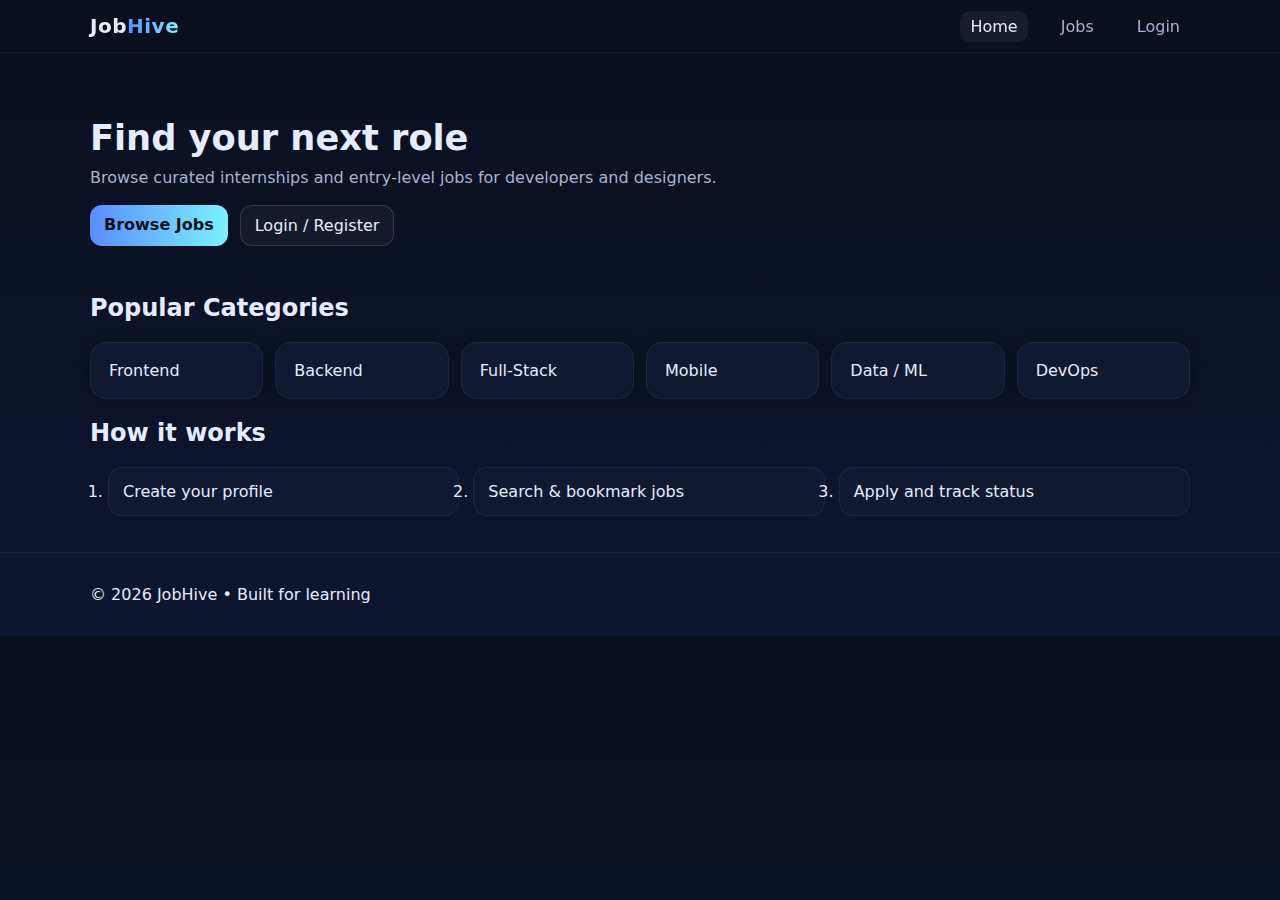
<file: index.html>
<!DOCTYPE html>
<meta charset="UTF-8" />
<meta name="viewport" content="width=device-width, initial-scale=1.0" />
<title>Job Portal – Home</title>
<link rel="stylesheet" href="styles.css" />
</head>
<body>
<header class="nav">
<div class="container nav-row">
<a class="brand" href="index.html">Job<span>Hive</span></a>
<nav>
<a href="index.html" class="active">Home</a>
<a href="jobs.html">Jobs</a>
<a href="auth.html">Login</a>
</nav>
</div>
</header>


<main class="container">
<section class="hero">
<h1>Find your next role</h1>
<p class="muted">Browse curated internships and entry‑level jobs for developers and designers.</p>
<div class="actions">
<a class="btn primary" href="jobs.html">Browse Jobs</a>
<a class="btn" href="auth.html">Login / Register</a>
</div>
</section>


<section>
<h2>Popular Categories</h2>
<div class="grid">
<div class="card">Frontend</div>
<div class="card">Backend</div>
<div class="card">Full‑Stack</div>
<div class="card">Mobile</div>
<div class="card">Data / ML</div>
<div class="card">DevOps</div>
</div>
</section>


<section>
<h2>How it works</h2>
<ol class="steps">
<li>Create your profile</li>
<li>Search & bookmark jobs</li>
<li>Apply and track status</li>
</ol>
</section>
</main>


<footer class="footer">
<div class="container">
<p>© <span id="year"></span> JobHive • Built for learning</p>
</div>
</footer>


<script>
document.getElementById('year').textContent = new Date().getFullYear();
</script>
</body>
</html>
</file>
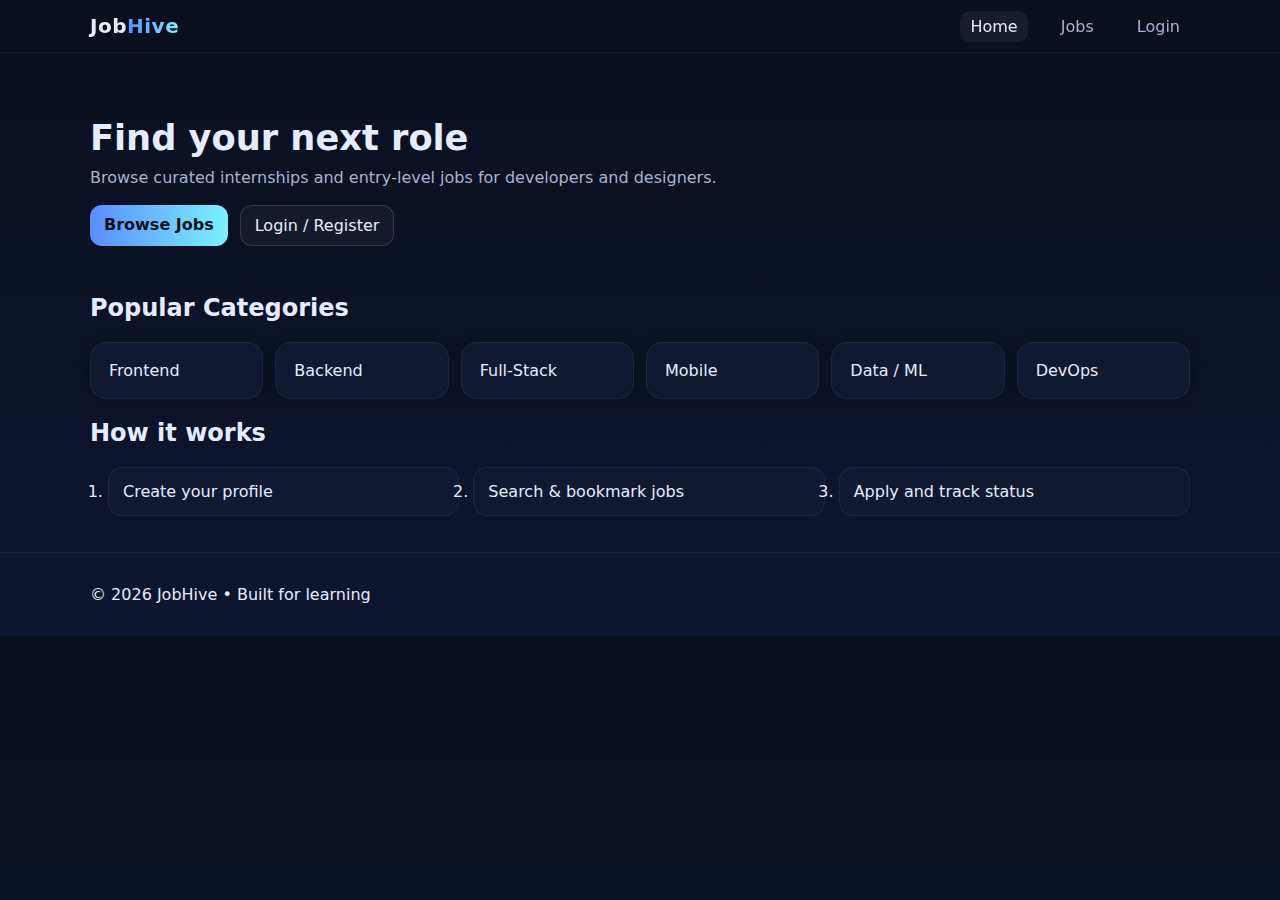
<file: frontend/index.html>
<!DOCTYPE html>
<meta charset="UTF-8" />
<meta name="viewport" content="width=device-width, initial-scale=1.0" />
<title>Job Portal – Home</title>
<link rel="stylesheet" href="styles.css" />
</head>
<body>
<header class="nav">
<div class="container nav-row">
<a class="brand" href="index.html">Job<span>Hive</span></a>
<nav>
<a href="index.html" class="active">Home</a>
<a href="jobs.html">Jobs</a>
<a href="auth.html">Login</a>
</nav>
</div>
</header>


<main class="container">
<section class="hero">
<h1>Find your next role</h1>
<p class="muted">Browse curated internships and entry‑level jobs for developers and designers.</p>
<div class="actions">
<a class="btn primary" href="jobs.html">Browse Jobs</a>
<a class="btn" href="auth.html">Login / Register</a>
</div>
</section>


<section>
<h2>Popular Categories</h2>
<div class="grid">
<div class="card">Frontend</div>
<div class="card">Backend</div>
<div class="card">Full‑Stack</div>
<div class="card">Mobile</div>
<div class="card">Data / ML</div>
<div class="card">DevOps</div>
</div>
</section>


<section>
<h2>How it works</h2>
<ol class="steps">
<li>Create your profile</li>
<li>Search & bookmark jobs</li>
<li>Apply and track status</li>
</ol>
</section>
</main>


<footer class="footer">
<div class="container">
<p>© <span id="year"></span> JobHive • Built for learning</p>
</div>
</footer>


<script>
document.getElementById('year').textContent = new Date().getFullYear();
</script>
</body>
</html>
</file>
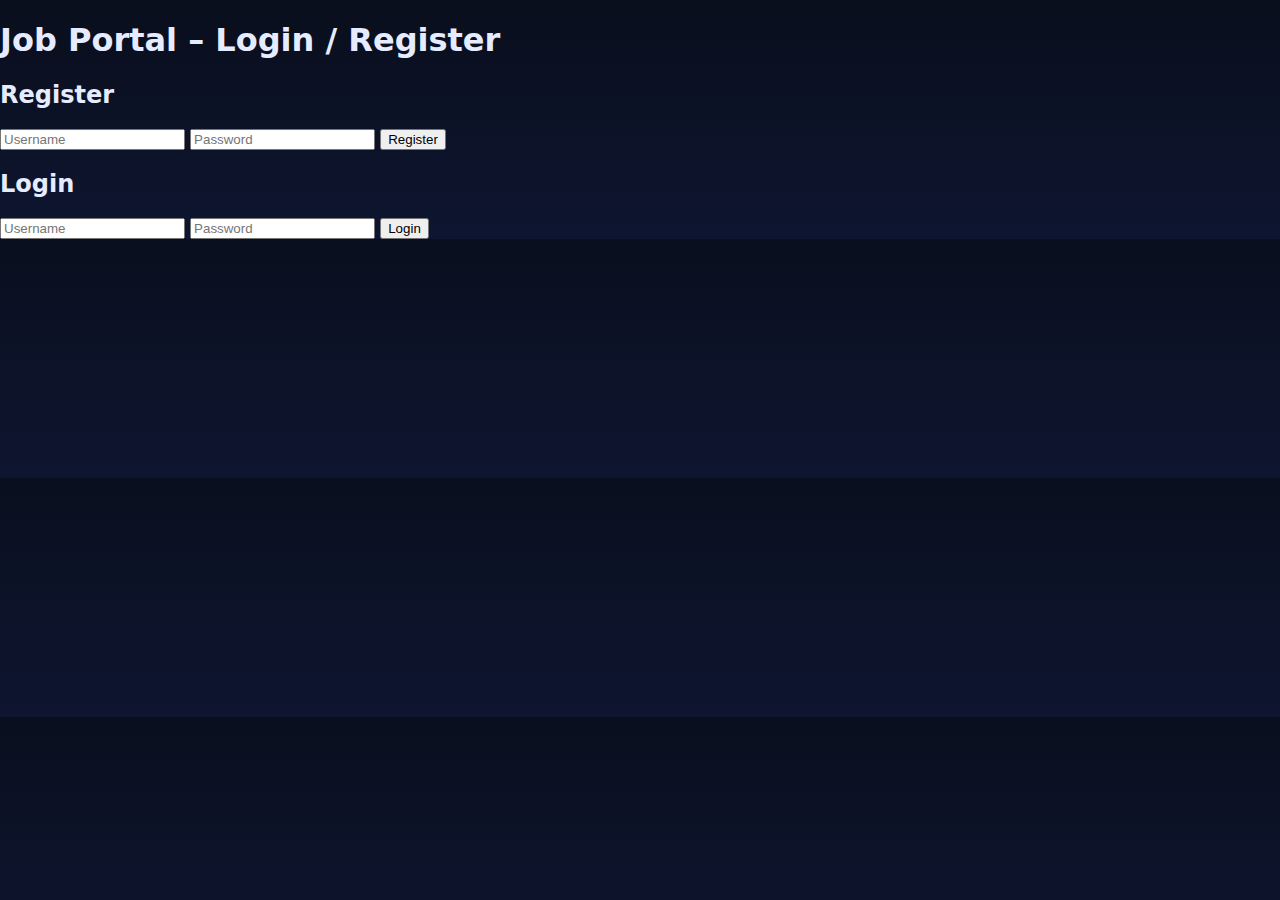
<file: applications.html>
<!DOCTYPE html>
<html lang="en">
<head>
  <meta charset="UTF-8">
  <title>My Applications</title>
  <link rel="stylesheet" href="styles.css">
  <style>
    .app-card {
      border: 1px solid #ddd;
      padding: 1rem;
      border-radius: 8px;
      margin-bottom: 1rem;
      box-shadow: 2px 2px 6px rgba(0,0,0,0.1);
    }
  </style>
</head>
<body>
  <h1>My Applications</h1>
  <button onclick="logout()">Logout</button>
  <a href="jobs.html">🔙 Back to Jobs</a>

  <div id="status"></div>
  <div id="apps"></div>

  <script>
  if (!localStorage.getItem("user")) {
    window.location.href = "auth.html"; // redirect if not logged in
  }

  async function fetchApplications() {
    const username = localStorage.getItem("user");
    const res = await fetch(`http://localhost:5000/applications/${username}`);
    const apps = await res.json();
    const container = document.getElementById("apps");

    if (apps.length === 0) {
      container.innerHTML = "<p>No applications yet.</p>";
      return;
    }

    container.innerHTML = apps.map(app => `
      <div class="app-card">
        <h3>${app.title}</h3>
        <p><b>Company:</b> ${app.company}</p>
        <p><b>Skills:</b> ${app.skills}</p>
        <p><b>Type:</b> ${app.type}</p>
        <button onclick="withdraw(${app.id})">Withdraw</button>
      </div>
    `).join("");
  }

  async function withdraw(id) {
    const res = await fetch(`http://localhost:5000/applications/${id}`, {
      method: "DELETE"
    });

    const data = await res.json();
    const status = document.getElementById("status");

    if (res.ok) {
      status.innerHTML = `<p style="color: green;">✅ ${data.message}</p>`;
      fetchApplications(); // refresh list
    } else {
      status.innerHTML = `<p style="color: red;">❌ ${data.error}</p>`;
    }
  }

  function logout() {
    localStorage.removeItem("user");
    window.location.href = "auth.html";
  }

  fetchApplications();
  </script>
</body>
</html>
</file>
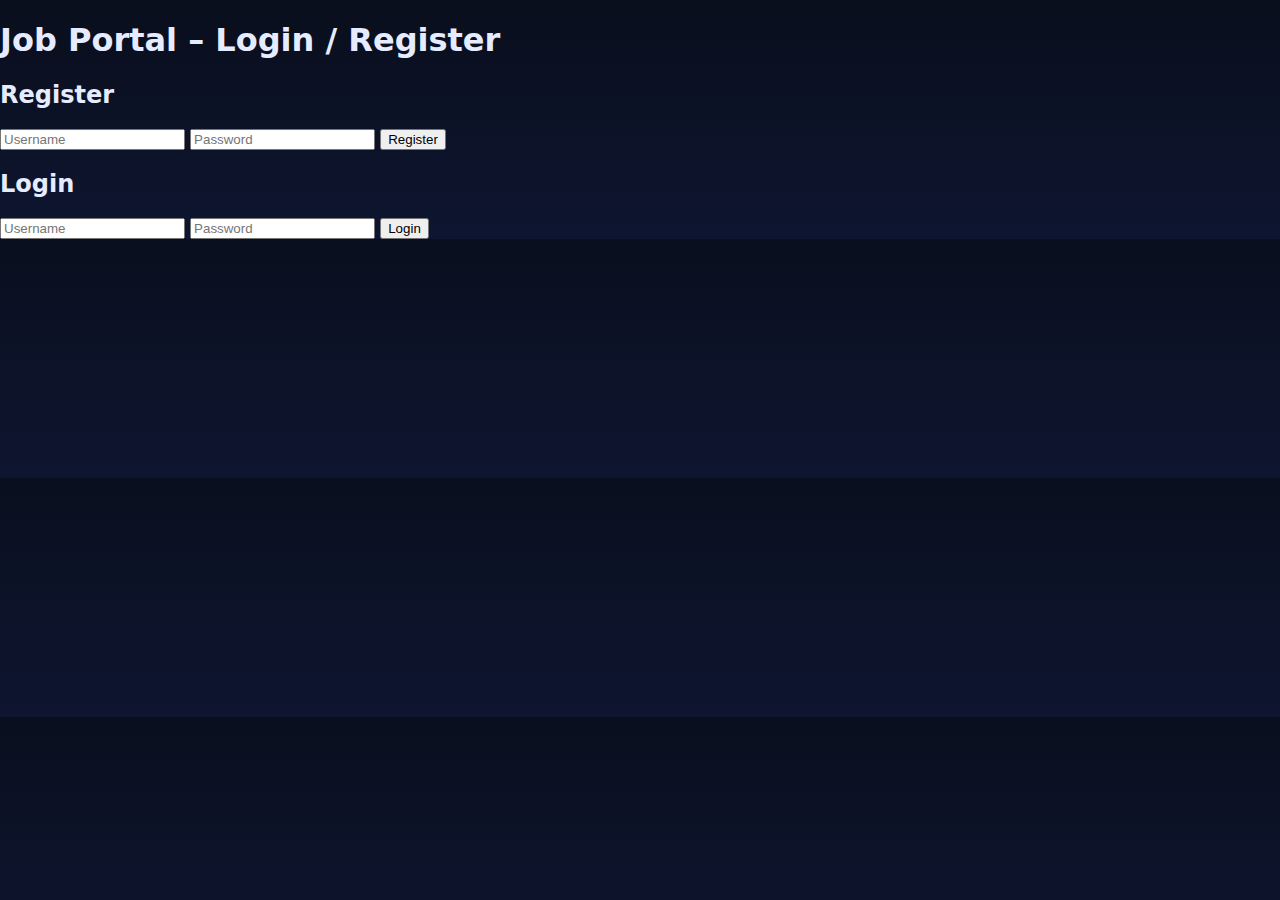
<file: auth.html>
<!DOCTYPE html>
<html lang="en">
<head>
  <meta charset="UTF-8">
  <title>Login / Register</title>
  <link rel="stylesheet" href="styles.css">
</head>
<body>
  <h1>Job Portal – Login / Register</h1>

  <h2>Register</h2>
  <input type="text" id="register-username" placeholder="Username">
  <input type="password" id="register-password" placeholder="Password">
  <button onclick="register()">Register</button>

  <h2>Login</h2>
  <input type="text" id="login-username" placeholder="Username">
  <input type="password" id="login-password" placeholder="Password">
  <button onclick="login()">Login</button>

  <div id="status"></div>

  <script>
  async function register() {
    const username = document.getElementById("register-username").value;
    const password = document.getElementById("register-password").value;

    const res = await fetch("http://localhost:5000/register", {
      method: "POST",
      headers: { "Content-Type": "application/json" },
      body: JSON.stringify({ username, password })
    });

    const data = await res.json();
    const status = document.getElementById("status");

    if (res.ok) {
      status.innerHTML = `<p style="color: green;">✅ ${data.message}</p>`;
    } else {
      status.innerHTML = `<p style="color: red;">❌ ${data.error}</p>`;
    }
  }

  async function login() {
    const username = document.getElementById("login-username").value;
    const password = document.getElementById("login-password").value;

    const res = await fetch("http://localhost:5000/login", {
      method: "POST",
      headers: { "Content-Type": "application/json" },
      body: JSON.stringify({ username, password })
    });

    const data = await res.json();
    const status = document.getElementById("status");

    if (res.ok) {
      localStorage.setItem("user", data.user.username);
      status.innerHTML = `<p style="color: green;">✅ Logged in as ${data.user.username}</p>`;
      setTimeout(() => window.location.href = "jobs.html", 1200);
    } else {
      status.innerHTML = `<p style="color: red;">❌ ${data.error}</p>`;
    }
  }
  </script>
</body>
</html>
</file>
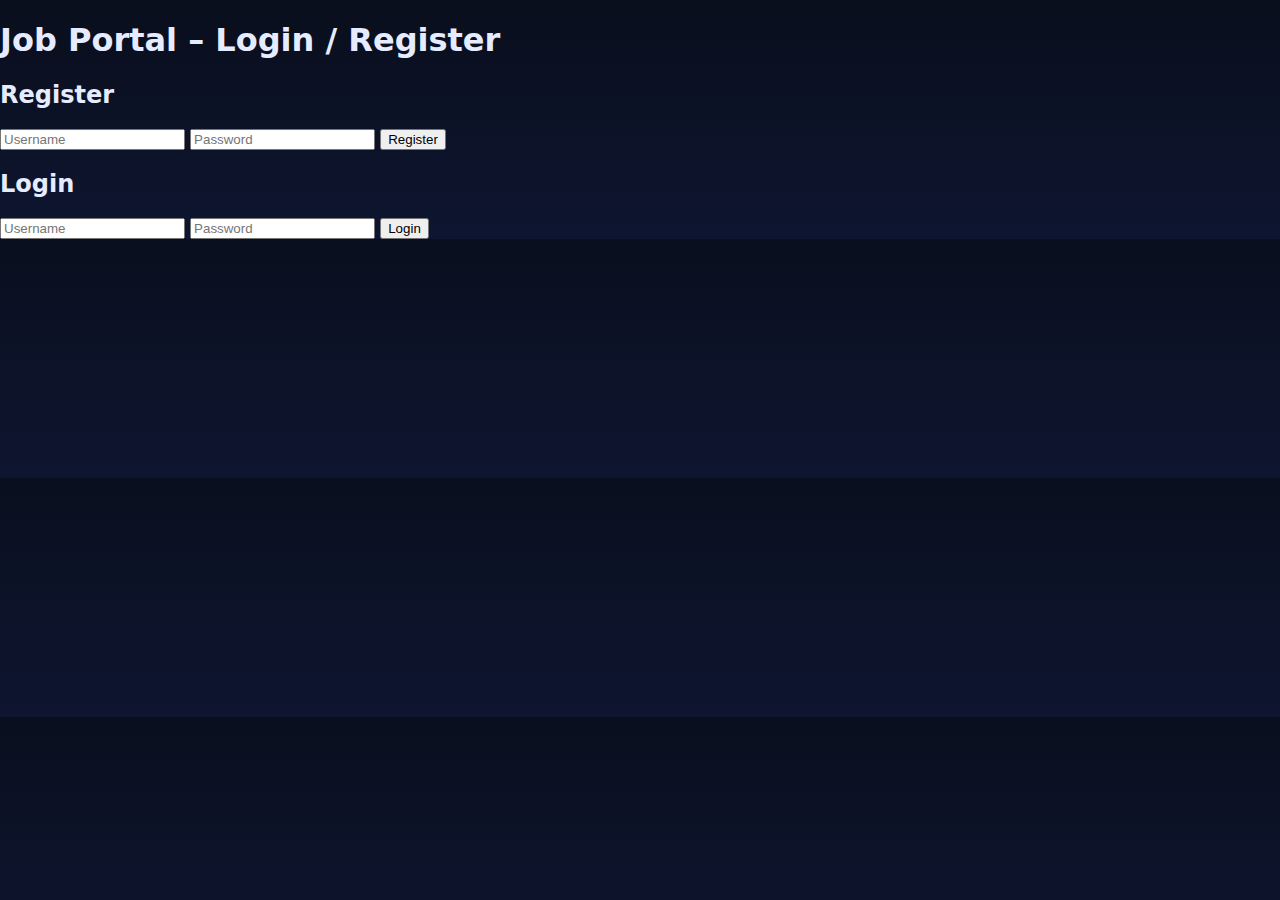
<file: jobs.html>
<!DOCTYPE html>
<html lang="en">
<head>
  <meta charset="UTF-8">
  <title>Jobs</title>
  <link rel="stylesheet" href="styles.css">
  <style>
    .job-container {
      display: grid;
      grid-template-columns: repeat(auto-fill, minmax(250px, 1fr));
      gap: 1rem;
    }
    .job-card {
      border: 1px solid #ddd;
      padding: 1rem;
      border-radius: 8px;
      box-shadow: 2px 2px 6px rgba(0,0,0,0.1);
    }
  </style>
</head>
<body>
  <h1>Available Jobs</h1>
  <button onclick="logout()">Logout</button>
  <a href="applications.html">📄 View My Applications</a>

  <div id="status"></div>
  <div id="job-list" class="job-container"></div>

  <script>
  if (!localStorage.getItem("user")) {
    window.location.href = "auth.html"; // redirect if not logged in
  }

  async function fetchJobs() {
    const res = await fetch("http://localhost:5000/jobs");
    const jobs = await res.json();
    const container = document.getElementById("job-list");

    container.innerHTML = jobs.map(job => `
      <div class="job-card">
        <h3>${job.title}</h3>
        <p><b>Company:</b> ${job.company}</p>
        <p><b>Skills:</b> ${job.skills}</p>
        <p><b>Type:</b> ${job.type}</p>
        <button onclick="applyJob(${job.id})">Apply</button>
      </div>
    `).join("");
  }

  async function applyJob(jobId) {
    const username = localStorage.getItem("user");

    const res = await fetch("http://localhost:5000/apply", {
      method: "POST",
      headers: { "Content-Type": "application/json" },
      body: JSON.stringify({ username, jobId })
    });

    const data = await res.json();
    const status = document.getElementById("status");

    if (res.ok) {
      status.innerHTML = `<p style="color: green;">✅ ${data.message}</p>`;
    } else {
      status.innerHTML = `<p style="color: red;">❌ ${data.error}</p>`;
    }
  }

  function logout() {
    localStorage.removeItem("user");
    window.location.href = "auth.html";
  }

  fetchJobs();
  </script>
</body>
</html>
</file>
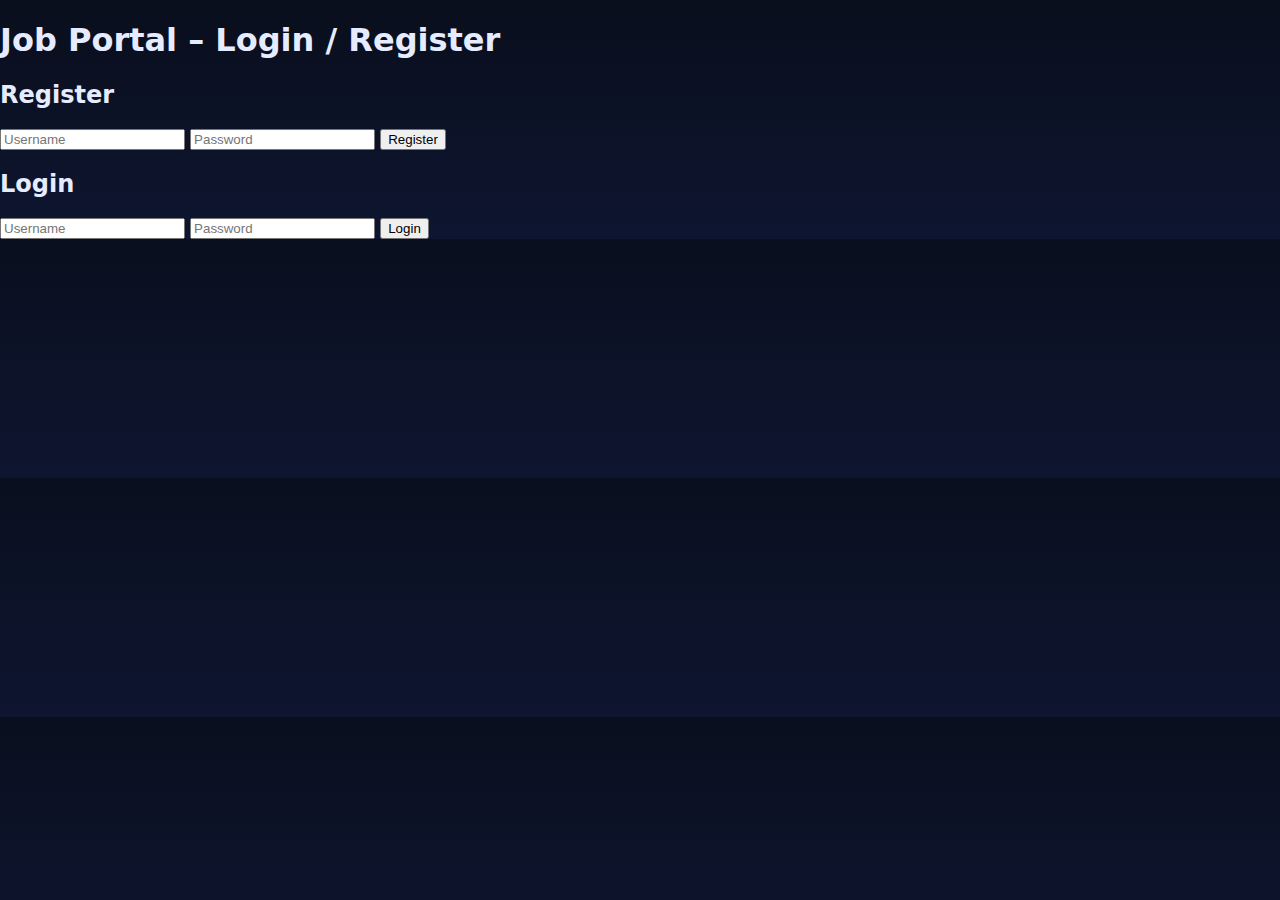
<file: frontend/applications.html>
<!DOCTYPE html>
<html lang="en">
<head>
  <meta charset="UTF-8">
  <title>My Applications</title>
  <link rel="stylesheet" href="styles.css">
  <style>
    .app-card {
      border: 1px solid #ddd;
      padding: 1rem;
      border-radius: 8px;
      margin-bottom: 1rem;
      box-shadow: 2px 2px 6px rgba(0,0,0,0.1);
    }
  </style>
</head>
<body>
  <h1>My Applications</h1>
  <button onclick="logout()">Logout</button>
  <a href="jobs.html">🔙 Back to Jobs</a>

  <div id="status"></div>
  <div id="apps"></div>

  <script>
  const API = "https://job-portal-1-v2x2.onrender.com";

  if (!localStorage.getItem("user")) {
    window.location.href = "auth.html"; // redirect if not logged in
  }

  async function fetchApplications() {
    const username = localStorage.getItem("user");
    const res = await fetch(`${API}/applications/${username}`);
    const apps = await res.json();
    const container = document.getElementById("apps");

    if (apps.length === 0) {
      container.innerHTML = "<p>No applications yet.</p>";
      return;
    }

    container.innerHTML = apps.map(app => `
      <div class="app-card">
        <h3>${app.title}</h3>
        <p><b>Company:</b> ${app.company}</p>
        <p><b>Skills:</b> ${app.skills}</p>
        <p><b>Type:</b> ${app.type}</p>
        <button onclick="withdraw(${app.id})">Withdraw</button>
      </div>
    `).join("");
  }

  async function withdraw(id) {
    const res = await fetch(`${API}/applications/${id}`, {
      method: "DELETE"
    });

    const data = await res.json();
    const status = document.getElementById("status");

    if (res.ok) {
      status.innerHTML = `<p style="color: green;">✅ ${data.message}</p>`;
      fetchApplications(); // refresh list
    } else {
      status.innerHTML = `<p style="color: red;">❌ ${data.error}</p>`;
    }
  }

  function logout() {
    localStorage.removeItem("user");
    window.location.href = "auth.html";
  }

  fetchApplications();
  </script>
</body>
</html>
</file>
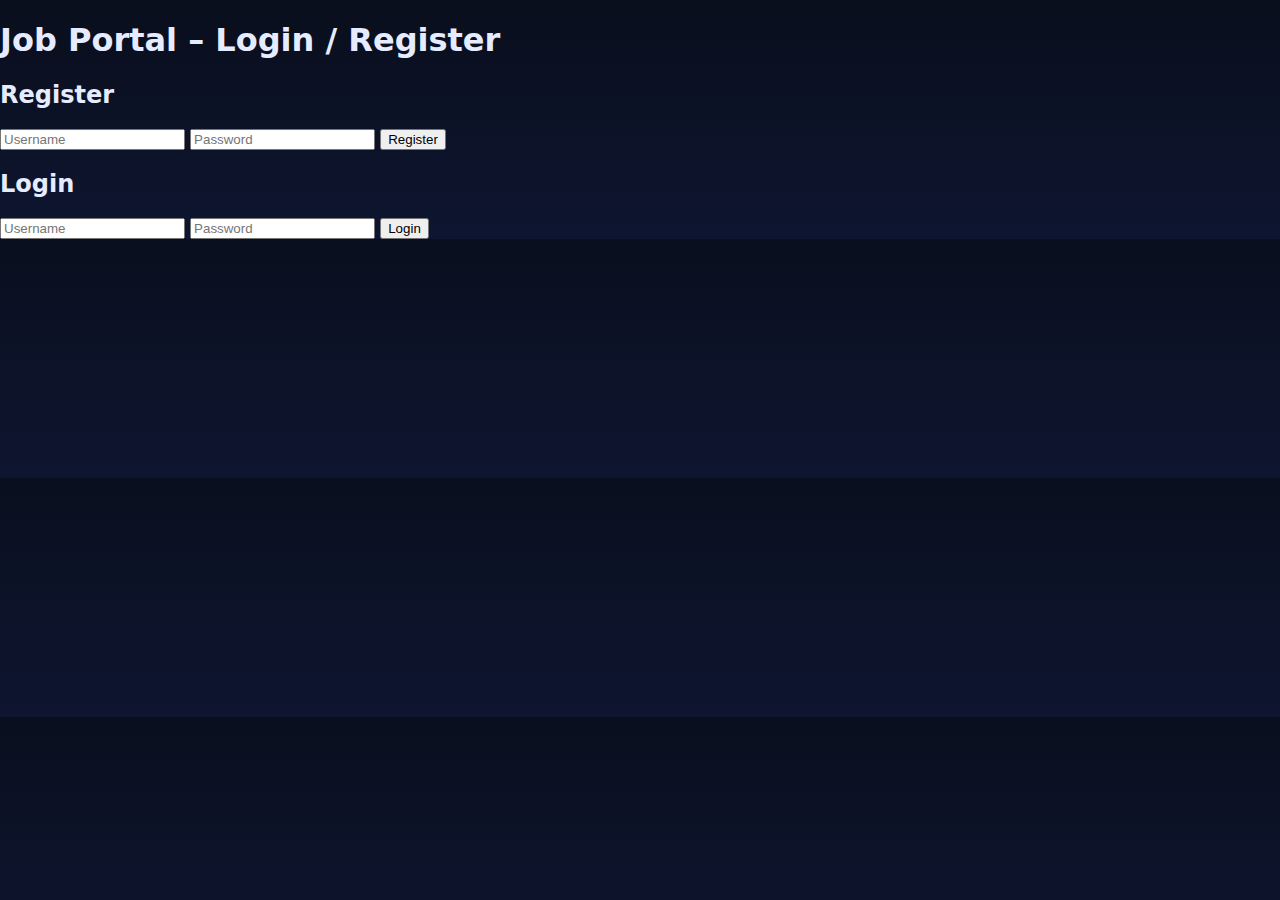
<file: frontend/auth.html>
<!DOCTYPE html>
<html lang="en">
<head>
  <meta charset="UTF-8">
  <title>Login / Register</title>
  <link rel="stylesheet" href="styles.css">
</head>
<body>
  <h1>Job Portal – Login / Register</h1>

  <h2>Register</h2>
  <input type="text" id="register-username" placeholder="Username">
  <input type="password" id="register-password" placeholder="Password">
  <button onclick="register()">Register</button>

  <h2>Login</h2>
  <input type="text" id="login-username" placeholder="Username">
  <input type="password" id="login-password" placeholder="Password">
  <button onclick="login()">Login</button>

  <div id="status"></div>

  <script>
  const API = "https://job-portal-1-v2x2.onrender.com";

  async function register() {
    const username = document.getElementById("register-username").value;
    const password = document.getElementById("register-password").value;

    const res = await fetch(`${API}/register`, {
      method: "POST",
      headers: { "Content-Type": "application/json" },
      body: JSON.stringify({ username, password })
    });

    const data = await res.json();
    const status = document.getElementById("status");

    if (res.ok) {
      status.innerHTML = `<p style="color: green;">✅ ${data.message}</p>`;
    } else {
      status.innerHTML = `<p style="color: red;">❌ ${data.error}</p>`;
    }
  }

  async function login() {
    const username = document.getElementById("login-username").value;
    const password = document.getElementById("login-password").value;

    const res = await fetch(`${API}/login`, {
      method: "POST",
      headers: { "Content-Type": "application/json" },
      body: JSON.stringify({ username, password })
    });

    const data = await res.json();
    const status = document.getElementById("status");

    if (res.ok) {
      localStorage.setItem("user", data.user.username);
      status.innerHTML = `<p style="color: green;">✅ Logged in as ${data.user.username}</p>`;
      setTimeout(() => window.location.href = "jobs.html", 1200);
    } else {
      status.innerHTML = `<p style="color: red;">❌ ${data.error}</p>`;
    }
  }
  </script>
</body>
</html>
</file>
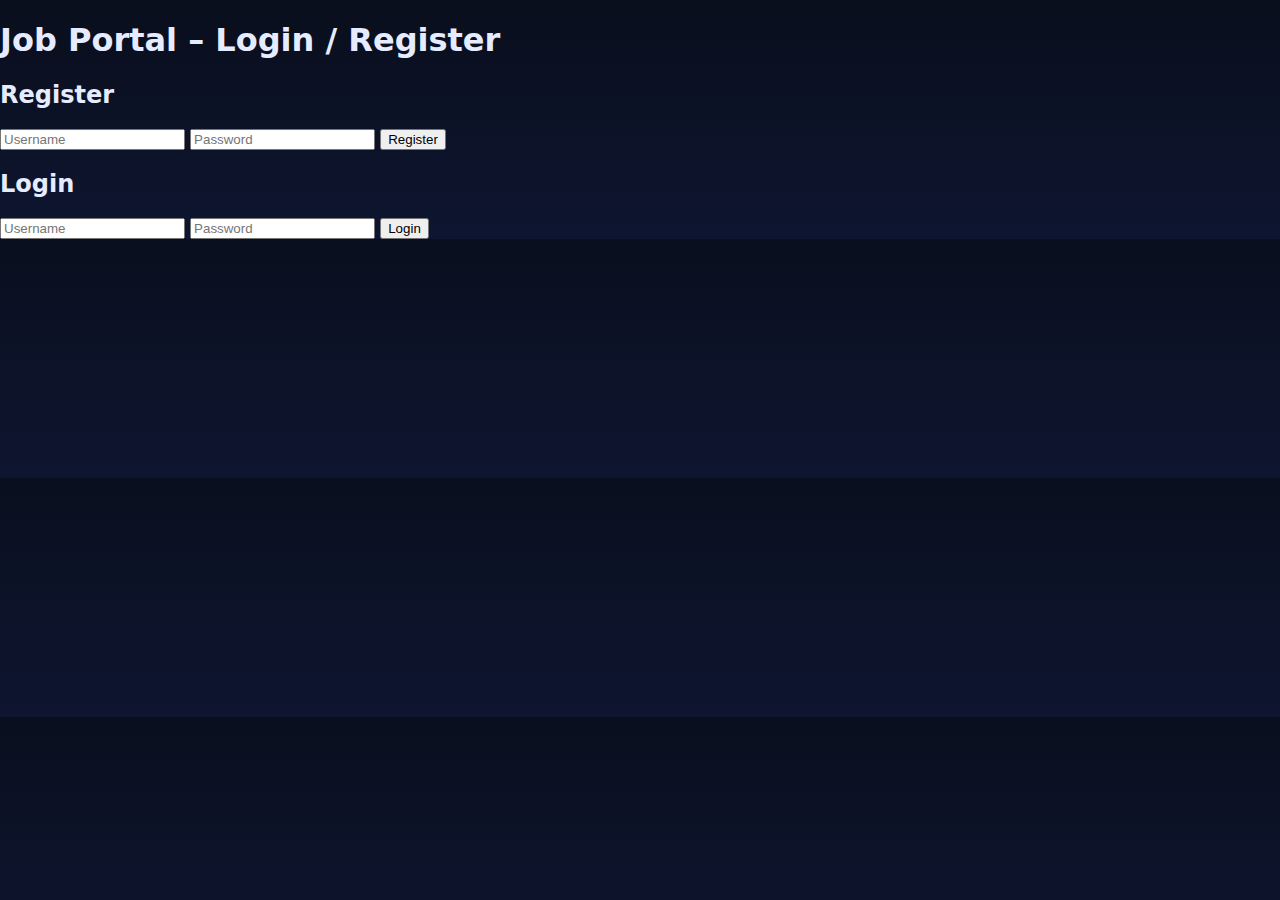
<file: frontend/jobs.html>
<!DOCTYPE html>
<html lang="en">
<head>
  <meta charset="UTF-8">
  <title>Jobs</title>
  <link rel="stylesheet" href="styles.css">
  <style>
    .job-container {
      display: grid;
      grid-template-columns: repeat(auto-fill, minmax(250px, 1fr));
      gap: 1rem;
    }
    .job-card {
      border: 1px solid #ddd;
      padding: 1rem;
      border-radius: 8px;
      box-shadow: 2px 2px 6px rgba(0,0,0,0.1);
    }
  </style>
</head>
<body>
  <h1>Available Jobs</h1>
  <button onclick="logout()">Logout</button>
  <a href="applications.html">📄 View My Applications</a>

  <div id="status"></div>
  <div id="job-list" class="job-container"></div>

  <script>
  const API = "https://job-portal-1-v2x2.onrender.com";

  if (!localStorage.getItem("user")) {
    window.location.href = "auth.html"; // redirect if not logged in
  }

  async function fetchJobs() {
    const res = await fetch(`${API}/jobs`);
    const jobs = await res.json();
    const container = document.getElementById("job-list");

    container.innerHTML = jobs.map(job => `
      <div class="job-card">
        <h3>${job.title}</h3>
        <p><b>Company:</b> ${job.company}</p>
        <p><b>Skills:</b> ${job.skills}</p>
        <p><b>Type:</b> ${job.type}</p>
        <button onclick="applyJob(${job.id})">Apply</button>
      </div>
    `).join("");
  }

  async function applyJob(jobId) {
    const username = localStorage.getItem("user");

    const res = await fetch(`${API}/apply`, {
      method: "POST",
      headers: { "Content-Type": "application/json" },
      body: JSON.stringify({ username, jobId })
    });

    const data = await res.json();
    const status = document.getElementById("status");

    if (res.ok) {
      status.innerHTML = `<p style="color: green;">✅ ${data.message}</p>`;
    } else {
      status.innerHTML = `<p style="color: red;">❌ ${data.error}</p>`;
    }
  }

  function logout() {
    localStorage.removeItem("user");
    window.location.href = "auth.html";
  }

  fetchJobs();
  </script>
</body>
</html>
</file>
<file: styles.css>
:root{
--bg:#0b1020; --card:#111831; --muted:#a8b3cf; --text:#e6ecff; --brand:#5b8cff; --brand-2:#7bf2ff;
}
*{box-sizing:border-box}
html,body{margin:0;padding:0;background:linear-gradient(180deg,#0a0f1e,#0e1530);color:var(--text);font-family:system-ui,Segoe UI,Roboto,Helvetica,Arial,sans-serif}
.container{width:min(1100px,92%);margin:0 auto}
.nav{position:sticky;top:0;background:rgba(10,15,30,.7);backdrop-filter:blur(8px);border-bottom:1px solid rgba(255,255,255,.06)}
.nav-row{display:flex;align-items:center;justify-content:space-between;padding:14px 0}
.brand{font-weight:800;letter-spacing:.5px;text-decoration:none;color:var(--text);font-size:1.25rem}
.brand span{background:linear-gradient(90deg,var(--brand),var(--brand-2));-webkit-background-clip:text;background-clip:text;color:transparent}
nav a{color:var(--muted);text-decoration:none;margin-left:18px;padding:6px 10px;border-radius:10px}
nav a.active, nav a:hover{color:var(--text);background:rgba(255,255,255,.06)}
.hero{padding:64px 0 28px}
.hero h1{font-size:2.2rem;margin:0 0 10px}
.hero .muted{color:var(--muted);margin:0 0 18px}
.actions{display:flex;gap:12px}
.btn{display:inline-block;border:1px solid rgba(255,255,255,.14);padding:10px 14px;border-radius:12px;color:var(--text);text-decoration:none;background:rgba(255,255,255,.04);cursor:pointer}
.btn.primary{background:linear-gradient(90deg,var(--brand),var(--brand-2));border:none;color:#0b1020;font-weight:700}
.btn.full{width:100%}
.input{width:100%;padding:10px 12px;border-radius:10px;border:1px solid rgba(255,255,255,.16);background:rgba(255,255,255,.04);color:var(--text);margin:6px 0 14px}
.grid{display:grid;grid-template-columns:repeat(auto-fit,minmax(160px,1fr));gap:12px}
.card{background:var(--card);padding:18px;border:1px solid rgba(255,255,255,.06);border-radius:16px;box-shadow:0 4px 18px rgba(0,0,0,.25)}
.p{padding:18px}
.mb{margin-bottom:16px}
.steps{display:grid;grid-template-columns:repeat(auto-fit,minmax(200px,1fr));gap:14px;padding-left:18px}
.steps li{background:var(--card);border:1px solid rgba(255,255,255,.06);border-radius:14px;padding:14px;margin:0}
.footer{border-top:1px solid rgba(255,255,255,.06);margin-top:36px}
.footer .container{padding:16px 0}
.narrow{max-width:520px}
.tabs{display:flex;gap:8px;margin-bottom:10px}
.tab{display:inline-block;padding:8px 10px;border-radius:10px;background:rgba(255,255,255,.04);color:var(--muted);text-decoration:none}
.tab.active{background:rgba(255,255,255,.12);color:var(--text)}
.hidden{display:none}
.list{display:grid;gap:12px;margin:12px 0 28px}
.job{background:var(--card);padding:18px;border-radius:16px;border:1px solid rgba(255,255,255,.06)}
.job-head{display:flex;gap:10px;align-items:center;justify-content:space-between}
.job-meta{display:flex;gap:18px;color:var(--muted);font-size:.95rem;margin:8px 0 12px;flex-wrap:wrap}
.badge{padding:4px 8px;border-radius:999px;background:rgba(123,242,255,.2);color:var(--brand-2);font-weight:700;border:1px solid rgba(123,242,255,.4)}
.filters{display:flex;gap:10px;align-items:center;margin:6px 0 14px}
@media (max-width:640px){.nav-row nav a{margin-left:8px}.job-meta{gap:8px}}
</file>
<file: frontend/styles.css>
:root{
--bg:#0b1020; --card:#111831; --muted:#a8b3cf; --text:#e6ecff; --brand:#5b8cff; --brand-2:#7bf2ff;
}
*{box-sizing:border-box}
html,body{margin:0;padding:0;background:linear-gradient(180deg,#0a0f1e,#0e1530);color:var(--text);font-family:system-ui,Segoe UI,Roboto,Helvetica,Arial,sans-serif}
.container{width:min(1100px,92%);margin:0 auto}
.nav{position:sticky;top:0;background:rgba(10,15,30,.7);backdrop-filter:blur(8px);border-bottom:1px solid rgba(255,255,255,.06)}
.nav-row{display:flex;align-items:center;justify-content:space-between;padding:14px 0}
.brand{font-weight:800;letter-spacing:.5px;text-decoration:none;color:var(--text);font-size:1.25rem}
.brand span{background:linear-gradient(90deg,var(--brand),var(--brand-2));-webkit-background-clip:text;background-clip:text;color:transparent}
nav a{color:var(--muted);text-decoration:none;margin-left:18px;padding:6px 10px;border-radius:10px}
nav a.active, nav a:hover{color:var(--text);background:rgba(255,255,255,.06)}
.hero{padding:64px 0 28px}
.hero h1{font-size:2.2rem;margin:0 0 10px}
.hero .muted{color:var(--muted);margin:0 0 18px}
.actions{display:flex;gap:12px}
.btn{display:inline-block;border:1px solid rgba(255,255,255,.14);padding:10px 14px;border-radius:12px;color:var(--text);text-decoration:none;background:rgba(255,255,255,.04);cursor:pointer}
.btn.primary{background:linear-gradient(90deg,var(--brand),var(--brand-2));border:none;color:#0b1020;font-weight:700}
.btn.full{width:100%}
.input{width:100%;padding:10px 12px;border-radius:10px;border:1px solid rgba(255,255,255,.16);background:rgba(255,255,255,.04);color:var(--text);margin:6px 0 14px}
.grid{display:grid;grid-template-columns:repeat(auto-fit,minmax(160px,1fr));gap:12px}
.card{background:var(--card);padding:18px;border:1px solid rgba(255,255,255,.06);border-radius:16px;box-shadow:0 4px 18px rgba(0,0,0,.25)}
.p{padding:18px}
.mb{margin-bottom:16px}
.steps{display:grid;grid-template-columns:repeat(auto-fit,minmax(200px,1fr));gap:14px;padding-left:18px}
.steps li{background:var(--card);border:1px solid rgba(255,255,255,.06);border-radius:14px;padding:14px;margin:0}
.footer{border-top:1px solid rgba(255,255,255,.06);margin-top:36px}
.footer .container{padding:16px 0}
.narrow{max-width:520px}
.tabs{display:flex;gap:8px;margin-bottom:10px}
.tab{display:inline-block;padding:8px 10px;border-radius:10px;background:rgba(255,255,255,.04);color:var(--muted);text-decoration:none}
.tab.active{background:rgba(255,255,255,.12);color:var(--text)}
.hidden{display:none}
.list{display:grid;gap:12px;margin:12px 0 28px}
.job{background:var(--card);padding:18px;border-radius:16px;border:1px solid rgba(255,255,255,.06)}
.job-head{display:flex;gap:10px;align-items:center;justify-content:space-between}
.job-meta{display:flex;gap:18px;color:var(--muted);font-size:.95rem;margin:8px 0 12px;flex-wrap:wrap}
.badge{padding:4px 8px;border-radius:999px;background:rgba(123,242,255,.2);color:var(--brand-2);font-weight:700;border:1px solid rgba(123,242,255,.4)}
.filters{display:flex;gap:10px;align-items:center;margin:6px 0 14px}
@media (max-width:640px){.nav-row nav a{margin-left:8px}.job-meta{gap:8px}}
</file>
